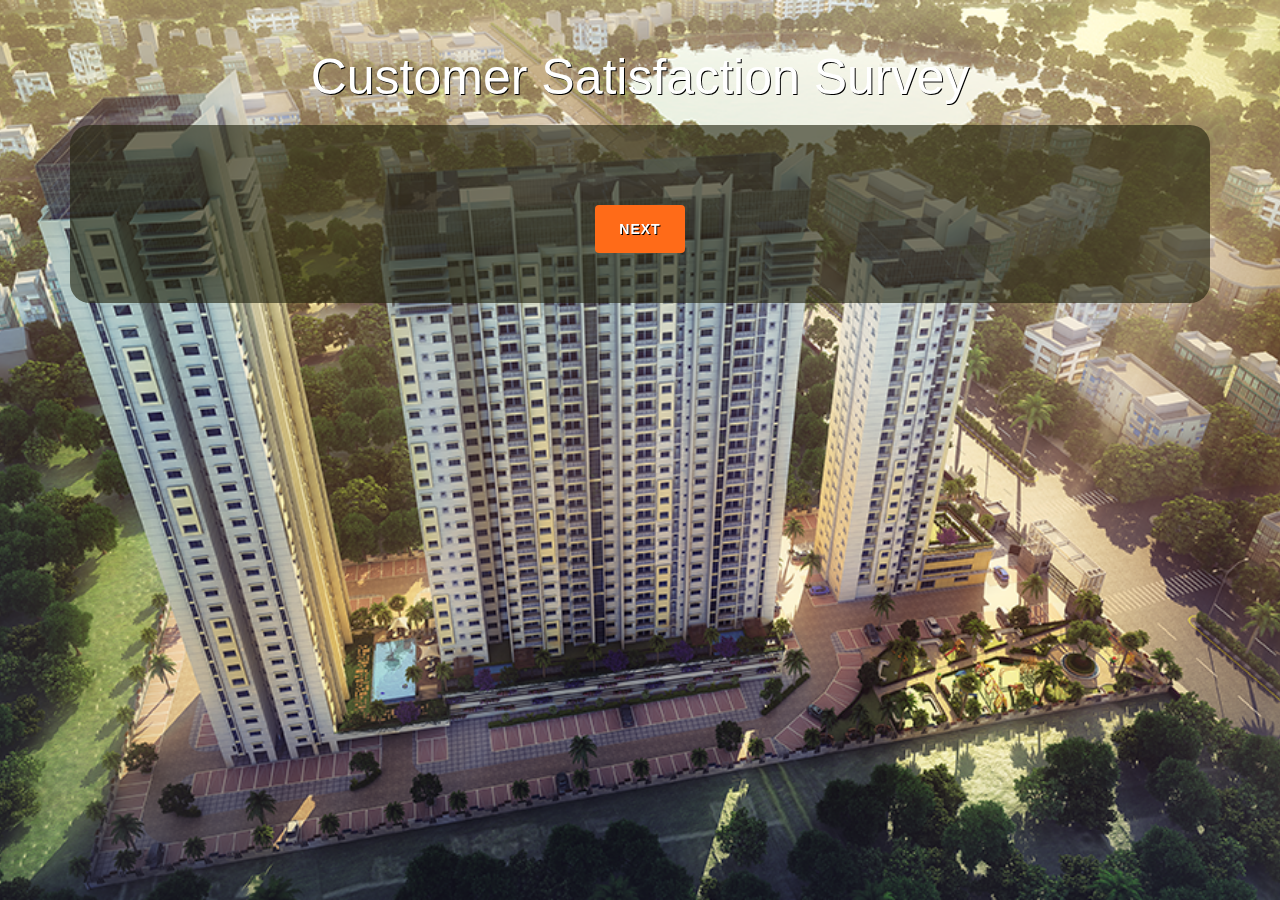
<file: index.html>
<!DOCTYPE html>
<html lang="en">

<head>
  <title>Feedback</title>
  <link rel="stylesheet" href="vendor/bootstrap/css/bootstrap.min.css">
  <link href="vendor/css/star-rating.min.css" media="all" rel="stylesheet" type="text/css" />
  <link rel="stylesheet" href="vendor/css/font-awesome.min.css">
  <link rel="stylesheet" href="css/style.css">
  <script src="https://code.jquery.com/jquery-3.2.1.min.js" integrity="sha256-hwg4gsxgFZhOsEEamdOYGBf13FyQuiTwlAQgxVSNgt4=" crossorigin="anonymous"></script>
  <script src="vendor/js/star-rating.min.js" type="text/javascript"></script>
  <script src="js/index.js"></script>
</head>

<body>
  <div class="background-image"></div>
  <div class="container">
    <h1 class="row"> Customer Satisfaction Survey </h1>
<div class="opaque">
    <div id="feedback-form" class="row">
    </div>
    <div class="buttons">
    <center> <a href="p2.html" class="btn btn-primary" role="button">Next</a></center>
    </div>
  </div>
  </div>
</body>

</html>
</file>
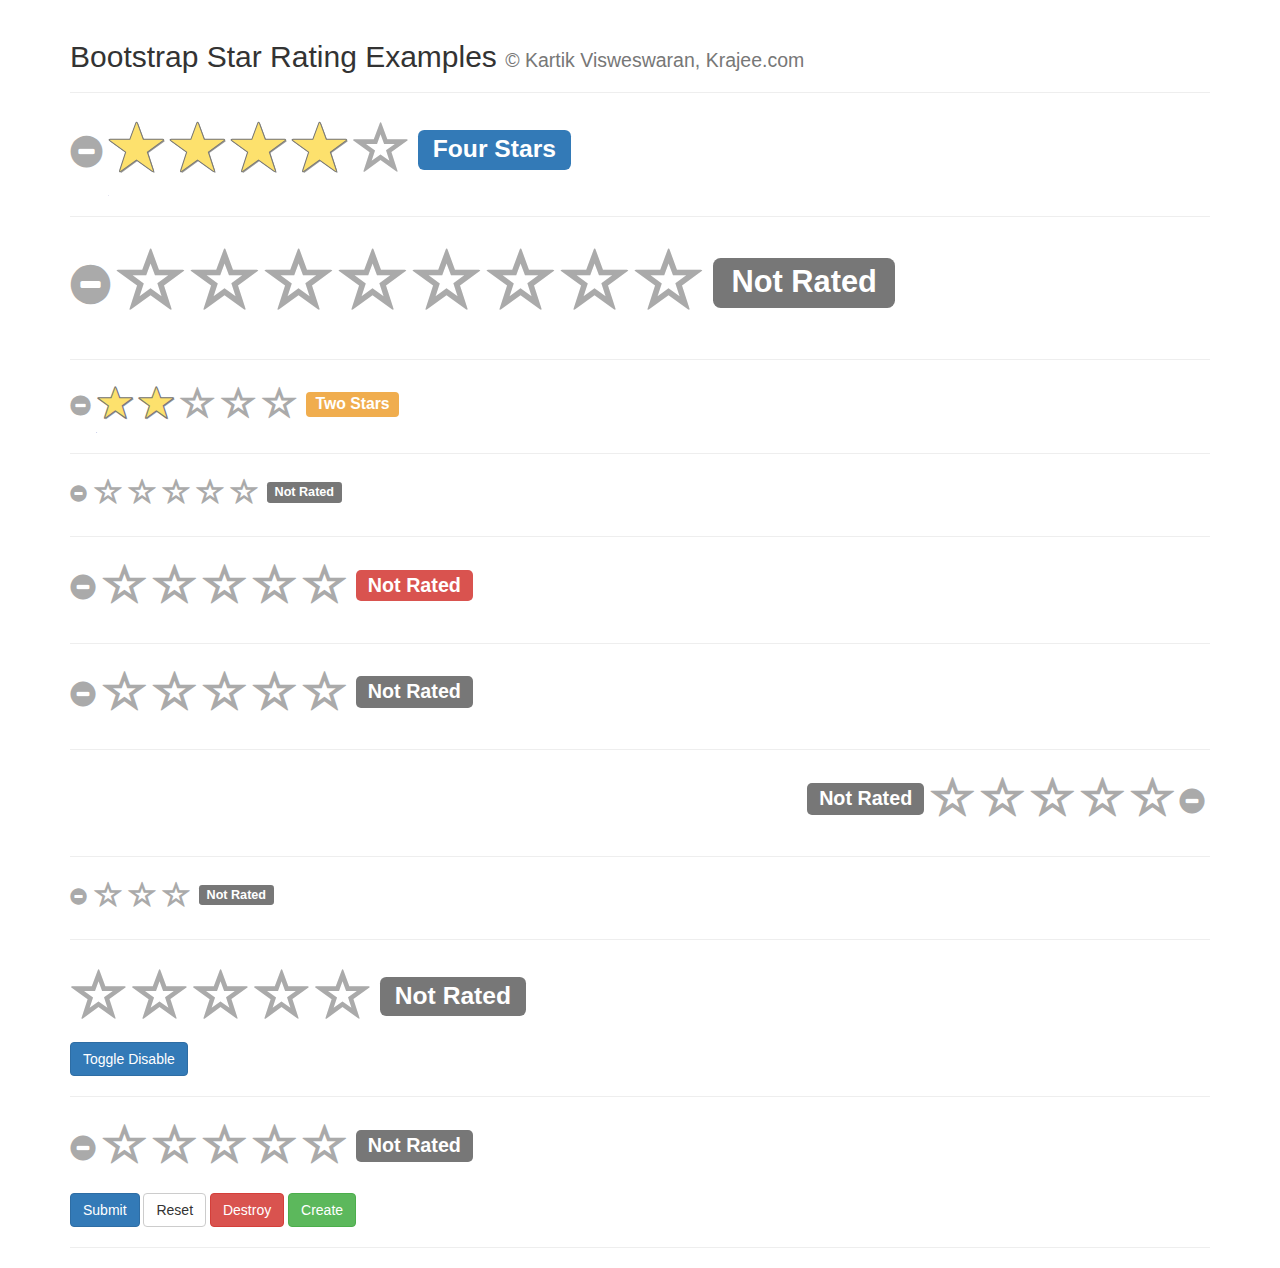
<file: Misc/kartik-v-bootstrap-star-rating-v4.0.1-20-g0dc6dd5/rating/examples/index.html>
<!DOCTYPE html>
<html lang="en">
<head>
    <meta charset="UTF-8"/>
    <title>Krajee JQuery Plugins - &copy; Kartik</title>
    <link href="http://maxcdn.bootstrapcdn.com/bootstrap/3.3.7/css/bootstrap.min.css" rel="stylesheet">
    <link rel="stylesheet" href="http://maxcdn.bootstrapcdn.com/font-awesome/4.4.0/css/font-awesome.min.css">
    <link href="../css/star-rating.css" media="all" rel="stylesheet" type="text/css"/>
    <!--suppress JSUnresolvedLibraryURL -->
    <script src="http://ajax.googleapis.com/ajax/libs/jquery/2.1.1/jquery.min.js"></script>
    <script src="../js/star-rating.js" type="text/javascript"></script>
<body>
<div class="container">
    <div class="page-header">
        <h2>Bootstrap Star Rating Examples
            <small>&copy; Kartik Visweswaran, Krajee.com</small>
        </h2>
    </div>

    <form>
        <input id="input-21b" value="4" type="text" class="rating" data-min=0 data-max=5 data-step=0.2 data-size="lg"
               required title="">
        <div class="clearfix"></div>
        <hr>
        <input required id="input-21c" value="" type="text" title="">
        <div class="clearfix"></div>
        <hr>
        <input id="input-21d" value="2" type="text" class="rating" data-min=0 data-max=5 data-step=0.5 data-size="sm"
               title="">
        <hr>
        <input id="input-21e" value="0" type="text" class="rating" data-min=0 data-max=5 data-step=0.5 data-size="xs"
               title="">
        <hr>
        <input id="input-21f" value="0" type="text" data-min=0 data-max=5 data-step=0.1 data-size="md" title="">
        <hr>
        <input id="input-2ba" type="text" class="rating" data-min="0" data-max="5" data-step="0.5" data-stars=5
               data-symbol="&#xe005;" data-default-caption="{rating} hearts" data-star-captions="{}" title="">
        <hr>
        <input id="input-22" value="0" type="text" class="rating" data-min=0 data-max=5 data-step=0.5 data-rtl=1
               data-container-class='text-right' data-glyphicon=0 title="">
        <div class="clearfix"></div>
        <hr>
        <input required class="rb-rating" type="text" value="" title="">
        <hr>
        <input id="rating-input" type="text" title=""/>
        <button id="btn-rating-input" type="button" class="btn btn-primary">Toggle Disable</button>
        <hr>
        <input id="kartik" class="rating" data-stars="5" data-step="0.1" title=""/>
        <div class="form-group" style="margin-top:10px">
            <button type="submit" class="btn btn-primary">Submit</button>
            <button type="reset" class="btn btn-default">Reset</button>
            <button type="button" class="btn btn-danger">Destroy</button>
            <button type="button" class="btn btn-success">Create</button>
        </div>
    </form>
    <hr>
    <script>
        jQuery(document).ready(function () {
            $("#input-21f").rating({
                starCaptions: function (val) {
                    if (val < 3) {
                        return val;
                    } else {
                        return 'high';
                    }
                },
                starCaptionClasses: function (val) {
                    if (val < 3) {
                        return 'label label-danger';
                    } else {
                        return 'label label-success';
                    }
                },
                hoverOnClear: false
            });
            var $inp = $('#rating-input');

            $inp.rating({
                min: 0,
                max: 5,
                step: 1,
                size: 'lg',
                showClear: false
            });

            $('#btn-rating-input').on('click', function () {
                $inp.rating('refresh', {
                    showClear: true,
                    disabled: !$inp.attr('disabled')
                });
            });


            $('.btn-danger').on('click', function () {
                $("#kartik").rating('destroy');
            });

            $('.btn-success').on('click', function () {
                $("#kartik").rating('create');
            });

            $inp.on('rating.change', function () {
                alert($('#rating-input').val());
            });


            $('.rb-rating').rating({
                'showCaption': true,
                'stars': '3',
                'min': '0',
                'max': '3',
                'step': '1',
                'size': 'xs',
                'starCaptions': {0: 'status:nix', 1: 'status:wackelt', 2: 'status:geht', 3: 'status:laeuft'}
            });
            $("#input-21c").rating({
                min: 0, max: 8, step: 0.5, size: "xl", stars: "8"
            });
        });
    </script>
</div>
</body>
</html>
</file>
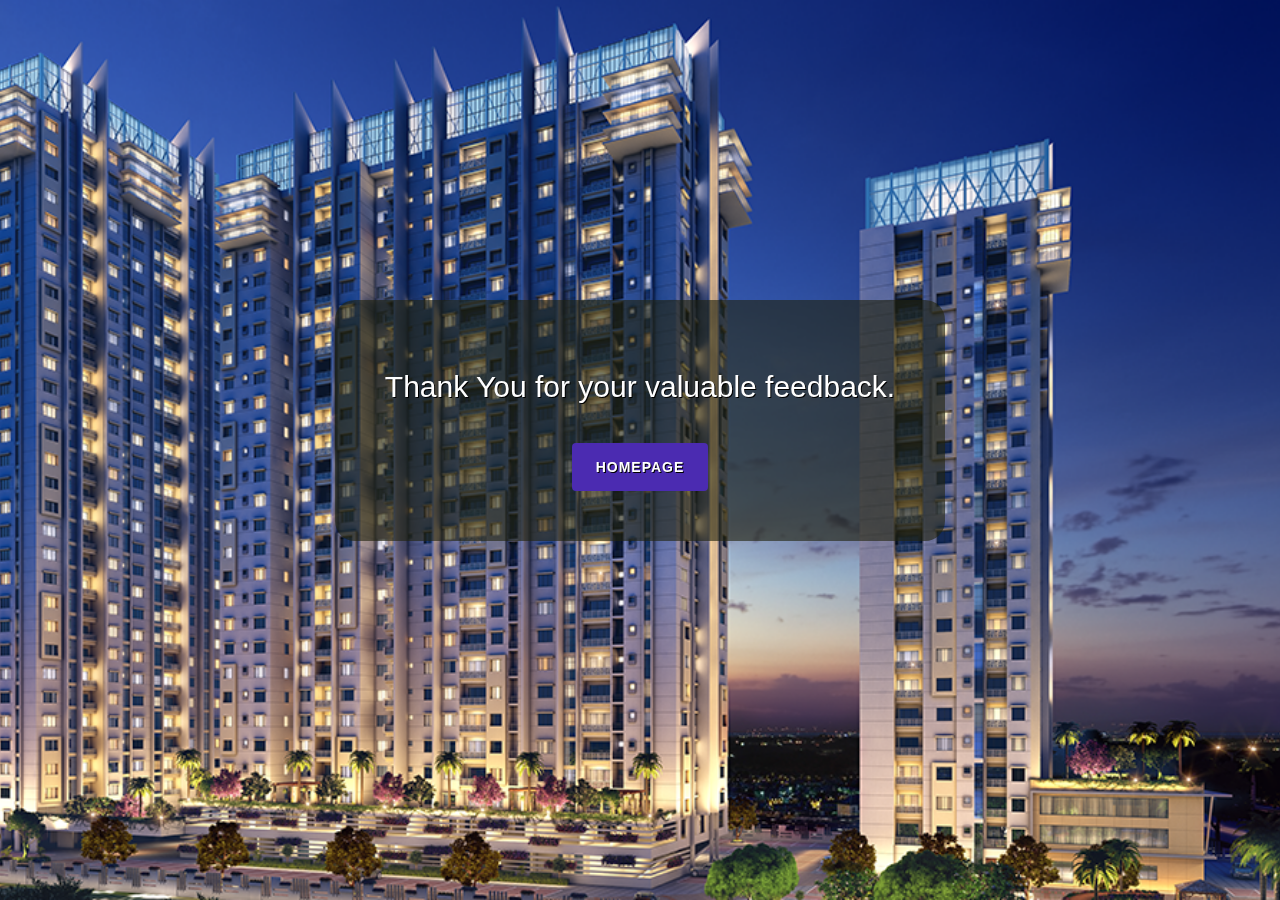
<file: cf.html>
<!DOCTYPE html>
<html lang="en">

<head>
  <title>Feedback</title>
  <link rel="stylesheet" href="vendor/bootstrap/css/bootstrap.min.css">
  <link href="vendor/css/star-rating.min.css" media="all" rel="stylesheet" type="text/css" />
  <link rel="stylesheet" href="vendor/css/font-awesome.min.css">
  <link rel="stylesheet" href="css/cf.css">
  <script src="https://code.jquery.com/jquery-3.2.1.min.js" integrity="sha256-hwg4gsxgFZhOsEEamdOYGBf13FyQuiTwlAQgxVSNgt4=" crossorigin="anonymous"></script>
  <script src="vendor/js/star-rating.min.js" type="text/javascript"></script>
  <script src="js/index.js"></script>
</head>

<body>
  <div class="background-image"></div>
  <div class="container">
<center>
<div class="opaque">

<h2> Thank You for your valuable feedback. </h2>
<a href="http://www.bashyamgroup.com/" class="btn btn-primary" role="button">Homepage</a></center>
</div>

</center>
  </div>
  </div>
</body>

</html>
</file>
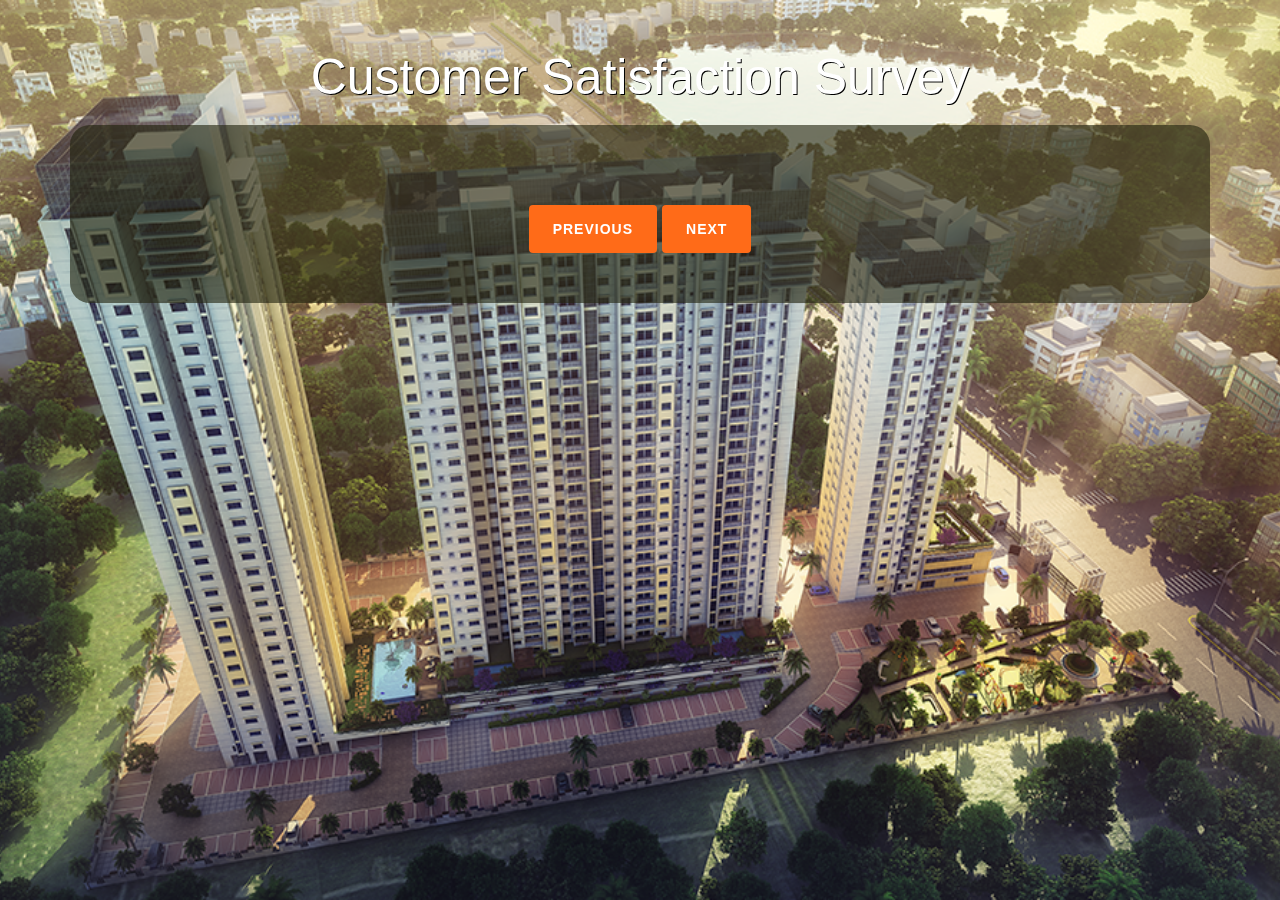
<file: p2.html>
<!DOCTYPE html>
<html lang="en">

<head>
  <title>Feedback</title>
  <link rel="stylesheet" href="vendor/bootstrap/css/bootstrap.min.css">
  <link href="vendor/css/star-rating.min.css" media="all" rel="stylesheet" type="text/css" />
  <link rel="stylesheet" href="vendor/css/font-awesome.min.css">
  <link rel="stylesheet" href="css/style.css">
  <script src="https://code.jquery.com/jquery-3.2.1.min.js" integrity="sha256-hwg4gsxgFZhOsEEamdOYGBf13FyQuiTwlAQgxVSNgt4=" crossorigin="anonymous"></script>
  <script src="vendor/js/star-rating.min.js" type="text/javascript"></script>
  <script src="js/p2.js"></script>
</head>

<body>
  <div class="background-image"></div>
  <div class="container">
    <h1 class="row"> Customer Satisfaction Survey </h1>
    <div class="opaque">
      <div id="feedback-form" class="row">
      </div>
      <div class="buttons">
      <center> <a href="index.html"> <button type="button" class="btn">Previous</button></a>
    <a href="p3.html"> <button type="button" class="btn">Next</button></a></center>

      </div>
    </div>
  </div>
</body>

</html>
</file>
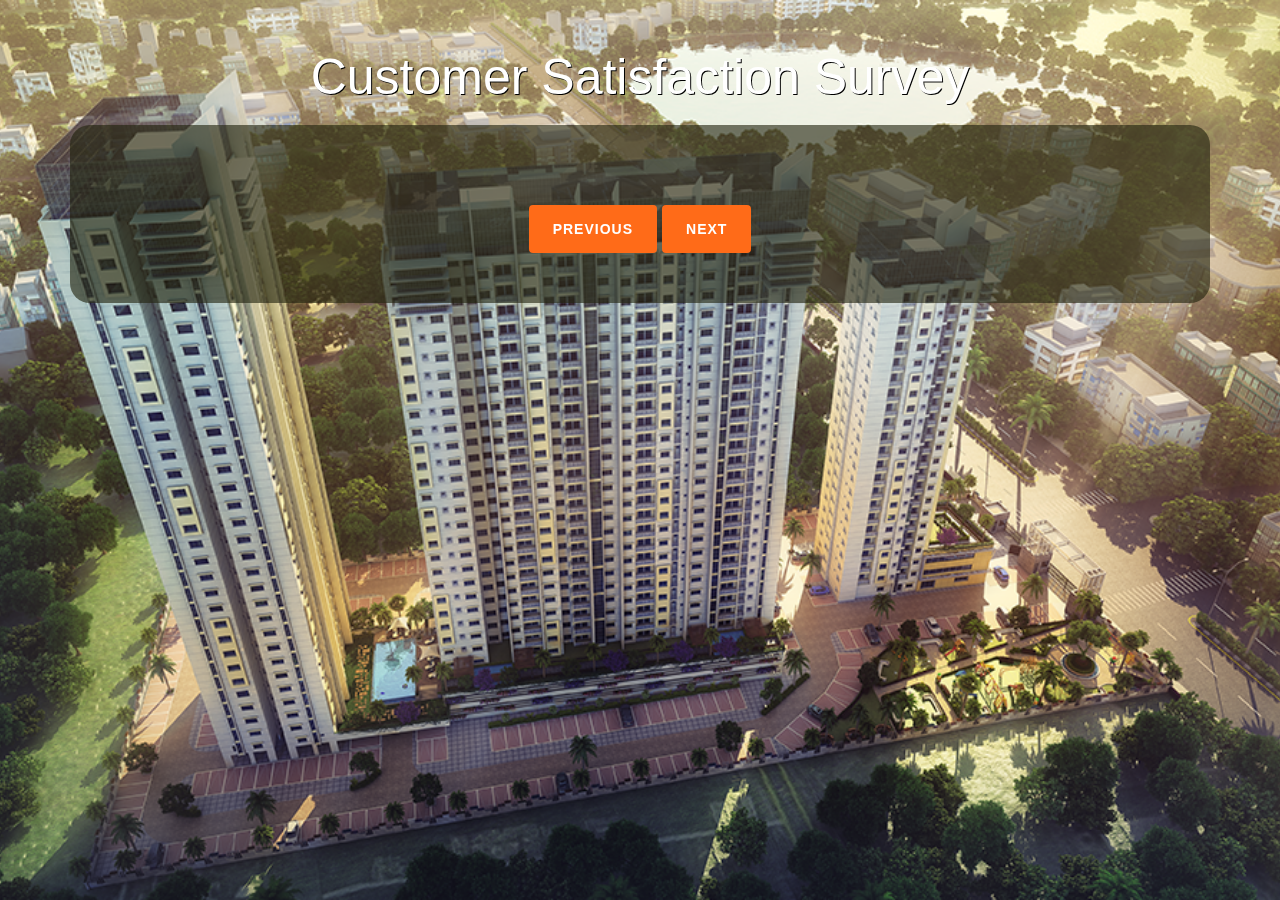
<file: p3.html>
<!DOCTYPE html>
<html lang="en">

<head>
  <title>Feedback</title>
  <link rel="stylesheet" href="vendor/bootstrap/css/bootstrap.min.css">
  <link href="vendor/css/star-rating.min.css" media="all" rel="stylesheet" type="text/css" />
  <link rel="stylesheet" href="vendor/css/font-awesome.min.css">
  <link rel="stylesheet" href="css/style.css">
  <script src="https://code.jquery.com/jquery-3.2.1.min.js" integrity="sha256-hwg4gsxgFZhOsEEamdOYGBf13FyQuiTwlAQgxVSNgt4=" crossorigin="anonymous"></script>
  <script src="vendor/js/star-rating.min.js" type="text/javascript"></script>
  <script src="js/p3.js"></script>
</head>

<body>
  <div class="background-image"></div>
  <div class="container">
    <h1 class="row"> Customer Satisfaction Survey </h1>
    <div class="opaque">
      <div id="feedback-form" class="row">
      </div>
      <div class="buttons">
      <center> <a href="p2.html"> <button type="button" class="btn">Previous</button></a>
    <a href="p4.html"> <button type="button" class="btn">Next</button></a></center>

      </div>
    </div>
  </div>
</body>

</html>
</file>
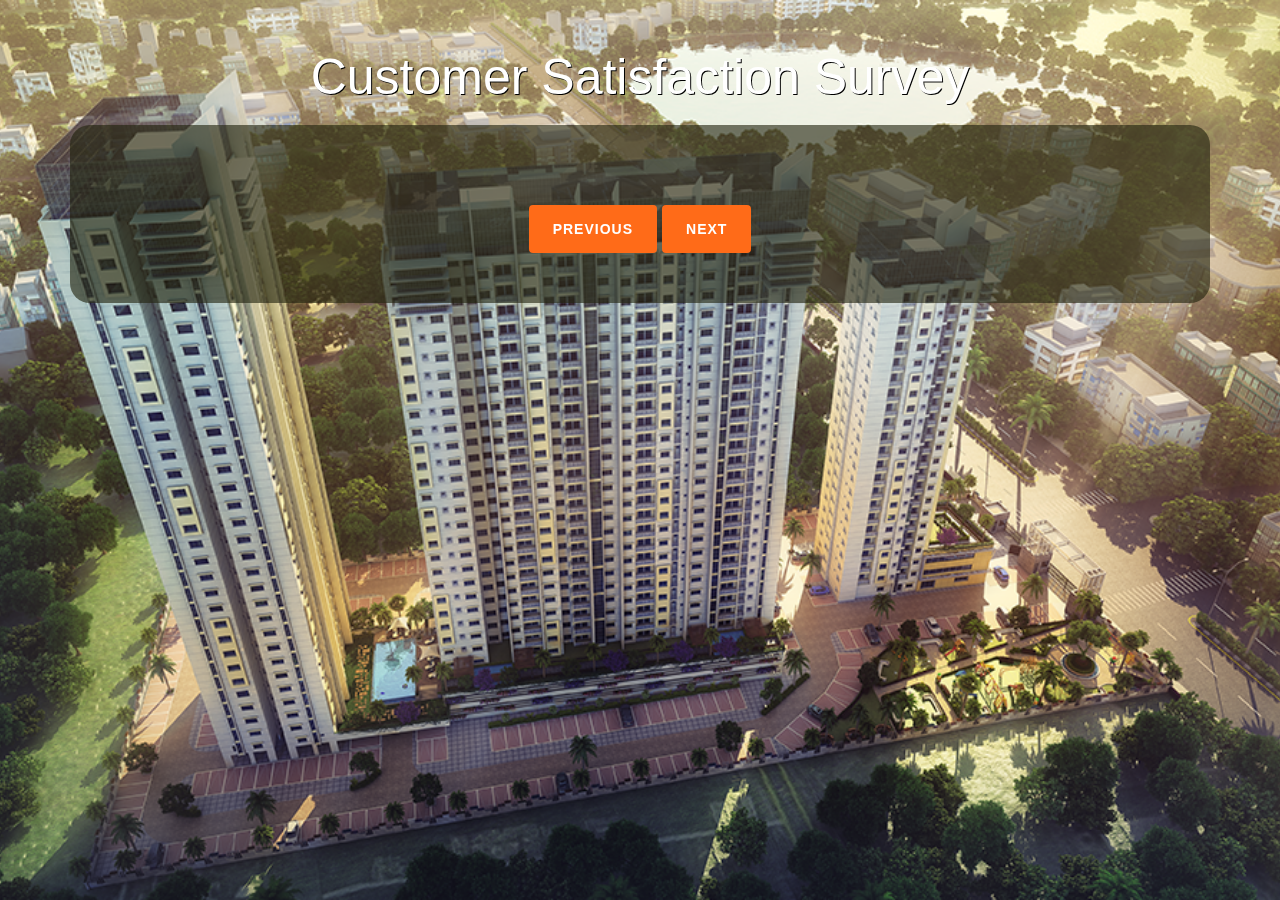
<file: p4.html>
<!DOCTYPE html>
<html lang="en">

<head>
  <title>Feedback</title>
  <link rel="stylesheet" href="vendor/bootstrap/css/bootstrap.min.css">
  <link href="vendor/css/star-rating.min.css" media="all" rel="stylesheet" type="text/css" />
  <link rel="stylesheet" href="vendor/css/font-awesome.min.css">
  <link rel="stylesheet" href="css/style.css">
  <script src="https://code.jquery.com/jquery-3.2.1.min.js" integrity="sha256-hwg4gsxgFZhOsEEamdOYGBf13FyQuiTwlAQgxVSNgt4=" crossorigin="anonymous"></script>
  <script src="vendor/js/star-rating.min.js" type="text/javascript"></script>
  <script src="js/p4.js"></script>
</head>

<body>
  <div class="background-image"></div>
  <div class="container">
    <h1 class="row"> Customer Satisfaction Survey </h1>
    <div class="opaque">
      <div id="feedback-form" class="row">
      </div>
      <div class="buttons">
      <center> <a href="p3.html"> <button type="button" class="btn">Previous</button></a>
    <a href="p5.html"> <button type="button" class="btn">Next</button></a></center>

      </div>
    </div>
  </div>
</body>

</html>
</file>
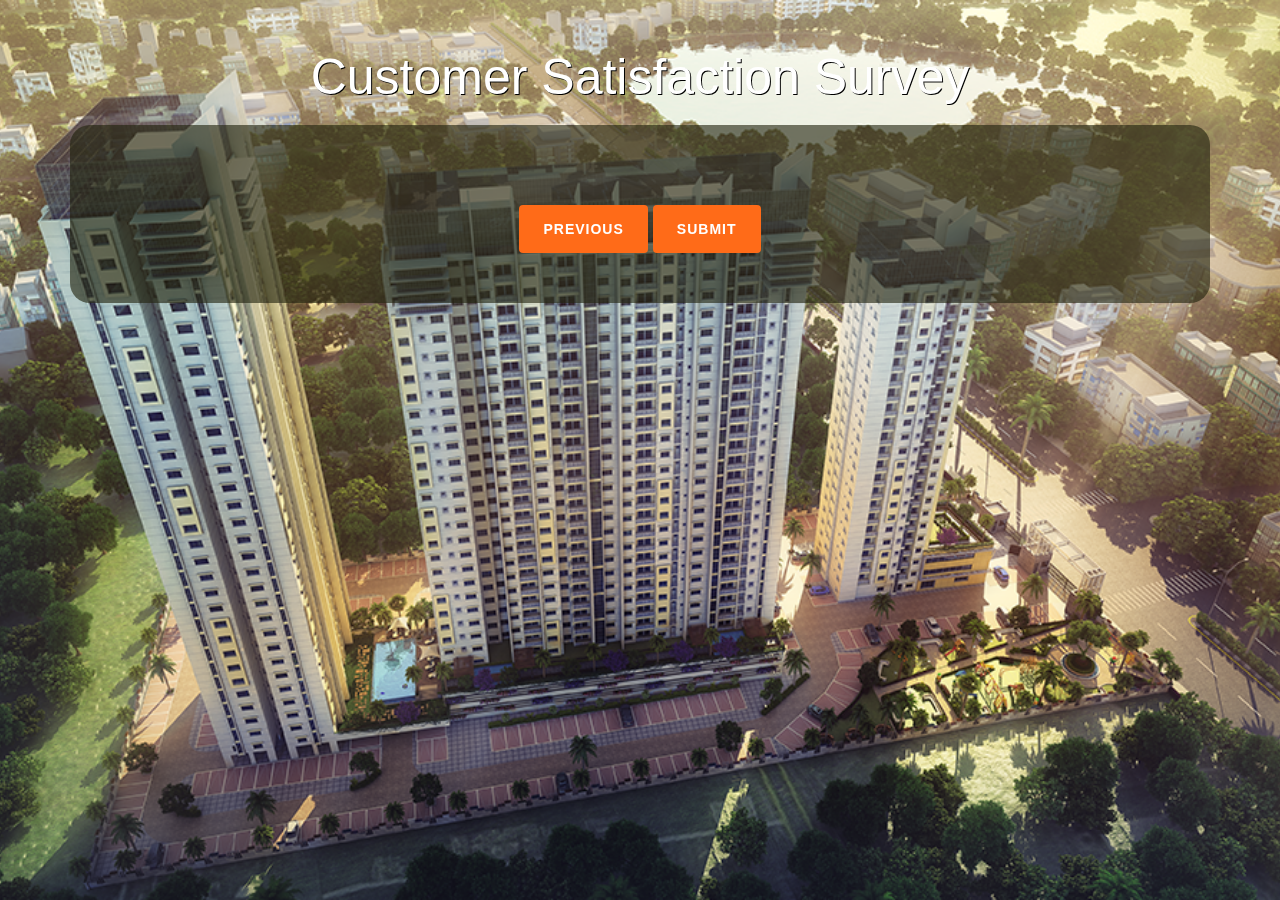
<file: p5.html>
<!DOCTYPE html>
<html lang="en">

<head>
  <title>Feedback</title>
  <link rel="stylesheet" href="vendor/bootstrap/css/bootstrap.min.css">
  <link href="vendor/css/star-rating.min.css" media="all" rel="stylesheet" type="text/css" />
  <link rel="stylesheet" href="vendor/css/font-awesome.min.css">
  <link rel="stylesheet" href="css/style.css">
  <script src="https://code.jquery.com/jquery-3.2.1.min.js" integrity="sha256-hwg4gsxgFZhOsEEamdOYGBf13FyQuiTwlAQgxVSNgt4=" crossorigin="anonymous"></script>
  <script src="vendor/js/star-rating.min.js" type="text/javascript"></script>
  <script src="js/p5.js"></script>
</head>

<body>
  <div class="background-image"></div>
  <div class="container">
    <h1 class="row"> Customer Satisfaction Survey </h1>
    <div class="opaque">
      <div id="feedback-form" class="row">
      </div>
      <div class="buttons">
      <center> <a href="p4.html"> <button type="button" class="btn">Previous</button></a>
    <a href="cf.html"> <button type="button" class="btn">Submit</button></a></center>

      </div>
    </div>
  </div>
</body>

</html>
</file>
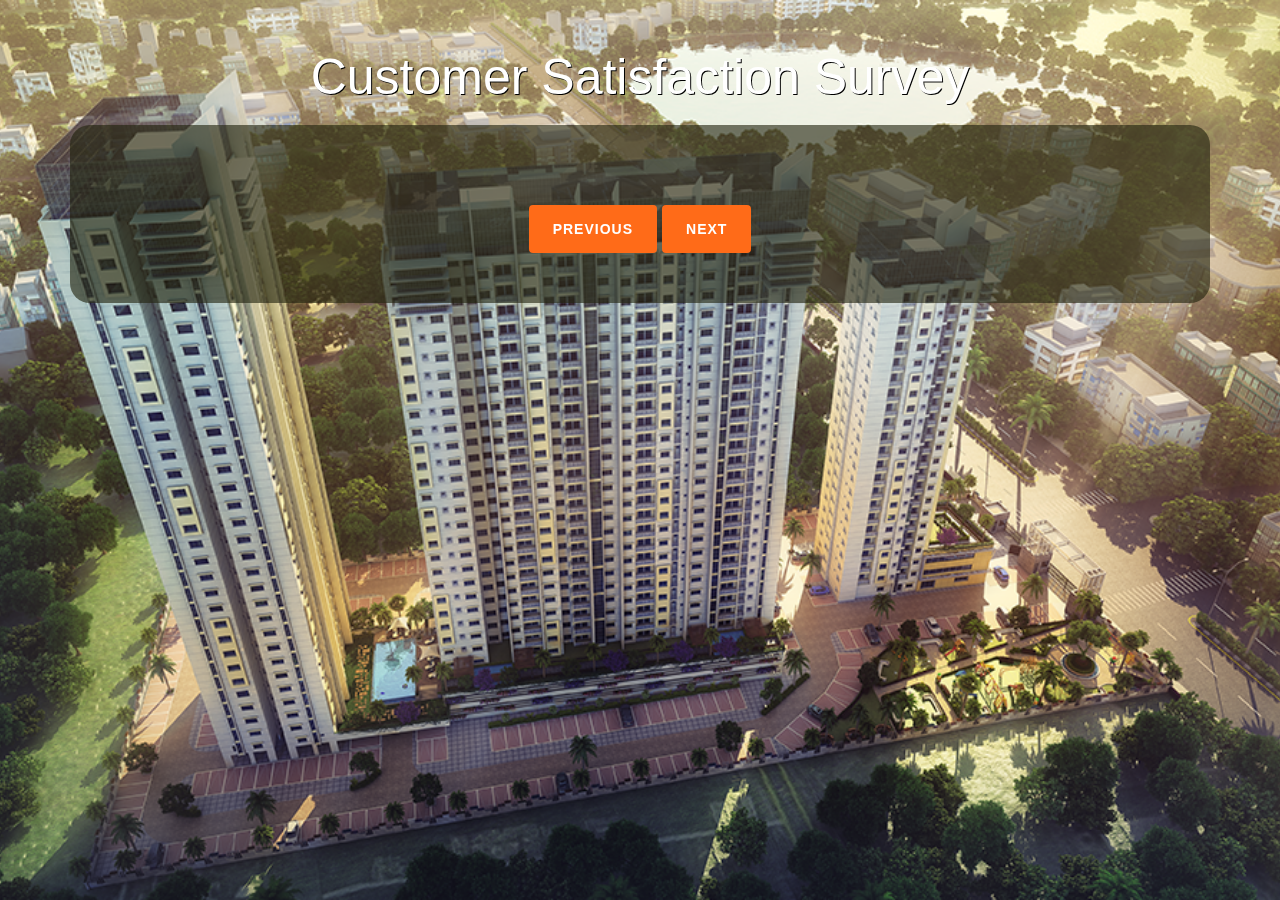
<file: samplepage.html>
<!DOCTYPE html>
<html lang="en">

<head>
  <title>Feedback</title>
  <link rel="stylesheet" href="vendor/bootstrap/css/bootstrap.min.css">
  <link href="vendor/css/star-rating.min.css" media="all" rel="stylesheet" type="text/css" />
  <link rel="stylesheet" href="vendor/css/font-awesome.min.css">
  <link rel="stylesheet" href="css/style.css">
  <script src="https://code.jquery.com/jquery-3.2.1.min.js" integrity="sha256-hwg4gsxgFZhOsEEamdOYGBf13FyQuiTwlAQgxVSNgt4=" crossorigin="anonymous"></script>
  <script src="vendor/js/star-rating.min.js" type="text/javascript"></script>
  <script src="js/index.js"></script>
</head>

<body>
  <div class="background-image"></div>
  <div class="container">
    <h1 class="row"> Customer Satisfaction Survey </h1>
    <div class="opaque">
      <div id="feedback-form" class="row">
      </div>
      <div class="buttons">
      <center> <a href="index.html"> <button type="button" class="btn">Previous</button></a>
    <a href="p3.html"> <button type="button" class="btn">Next</button></a></center>

      </div>
    </div>
  </div>
</body>

</html>
</file>
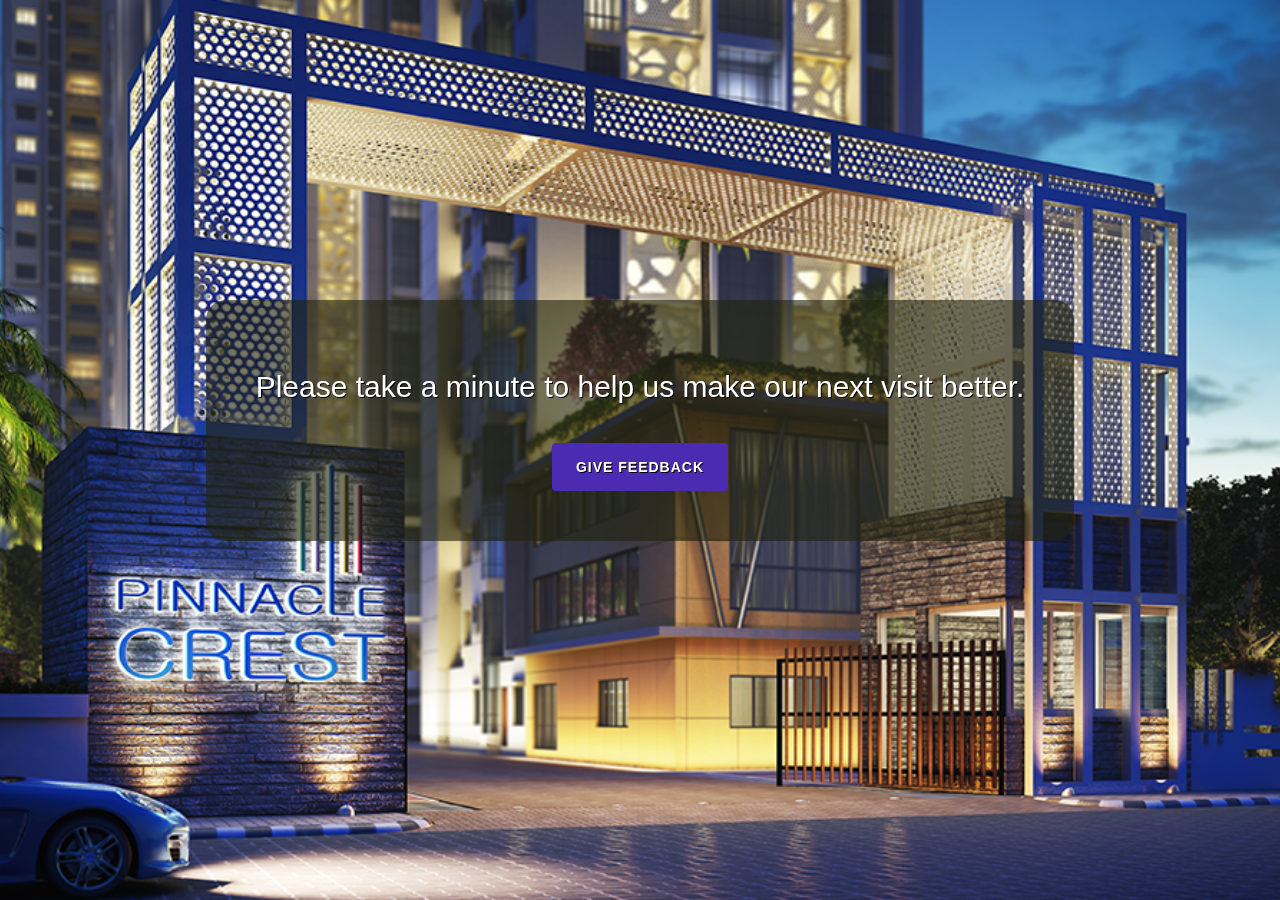
<file: sf.html>
<!DOCTYPE html>
<html lang="en">

<head>
  <title>Feedback</title>
  <link rel="stylesheet" href="vendor/bootstrap/css/bootstrap.min.css">
  <link href="vendor/css/star-rating.min.css" media="all" rel="stylesheet" type="text/css" />
  <link rel="stylesheet" href="vendor/css/font-awesome.min.css">
  <link rel="stylesheet" href="css/sf.css">
  <script src="https://code.jquery.com/jquery-3.2.1.min.js" integrity="sha256-hwg4gsxgFZhOsEEamdOYGBf13FyQuiTwlAQgxVSNgt4=" crossorigin="anonymous"></script>
  <script src="vendor/js/star-rating.min.js" type="text/javascript"></script>
  <script src="js/index.js"></script>
</head>

<body>
  <div class="background-image"></div>
  <div class="container">
<center>
<div class="opaque">

<h2> Please take a minute to help us make our next visit better. </h2>
<a href="index.html" class="btn btn-primary" role="button">Give Feedback</a></center>
</div>

</center>
  </div>
  </div>
</body>

</html>
</file>
<file: css/style.css>
html, body {
  height: 100%;
}




body {
  font-size: 18px;
  font-weight: 700;
  color: white !important;
  text-shadow: 1px 1px #000000;
}

.background-image {
  background-image: url("../assets/B1.png");
  background-repeat: no-repeat;
  background-size: cover;
  background-position: center center;
  z-index: -1;
  width: 100%;
  height: 100%;
  position: fixed;

}




.container {
  display: flex;
  align-items: center;
  flex-direction: column;
  height: 100%;
}

.container > h1 {
  height: 5rem;
  margin-top: 5rem;
}

.container > .buttons {
  height: 10rem;
  padding-top: 2.5rem;
  padding-bottom: 2.5rem;
  font-size: 2rem;
}

.container > .buttons > .submit {
    padding: 1rem;
    border-radius: 1rem;
    border-color: black;
    text-shadow: 1px 1px #000000;
}

#feedback-form {
  width: 100%;
  display: flex;
  flex-flow: column nowrap;
  align-items: center;
  overflow: hidden;
  overflow-y: scroll;
  height: calc(100% - 25rem);
}

.feedback-section {
  display: flex;
  flex-flow: row;
  flex: 1 0 auto;
  width: 100%;
  justify-content: space-around;
  }

.feedback-section-heading {
    font-size: 2.3rem;
    padding-top: 2rem;

}

.feedback-questionblock-question {
    font-size: 1.6rem;
    padding-left: 0.7rem;
    font-size: 24px;
}

.feedback-section-body {
  width: 60%;

}

.feedback-questionblock {
  padding-bottom : 2.5rem;
  padding-top: 2.5rem;
  position: relative;
}

.feedback-questionblock.disabled {
  opacity: 0.5 !important;
}

.feedback-questionblock .rating-container .caption {
  display: block;
}

.feedback-questionblock .rating-container .label {
  background: none !important;
  font-size: 1.5rem;
}

.feedback-questionblock-overlay.disabled {
  position: absolute;
  z-index: 1;
  height: 100%;
  width: 100%;
  pointer-events: none;
  background: rgba(255, 255, 255, 0.6);
}

.feedback-questionblock-overlay {}

  .h1, h1 {
      font-size: 50px;
  }


  ::-webkit-scrollbar{
    width:10px;

  }

  ::-webkit-scrollbar-thumb{
     background-color: rgba(119, 95, 95, 0.45);

  }

  .opaque {
    width: 100%;
    margin: 15px auto;
    padding: 50px;
    background: rgba(34, 35, 14, 0.62);
    border-radius: 20px;


}

.btn {
    padding: 14px 24px;
    border: 0 none;
    font-weight: 700;
    letter-spacing: 1px;
    text-transform: uppercase;
    color: white;
    margin-top: 30px;
    background-color: rgb(255, 107, 24);
}

.btn-primary {
    color: #fff;
    background-color: rgb(255, 107, 24);
    border-color: #2e6da4;

}

.glyphicon {
    position: relative;
    top: 12px;
    display: inline-block;
    font-family: 'Glyphicons Halflings';
    font-style: normal;
    font-weight: 400;
    line-height: 1;
    -webkit-font-smoothing: antialiased;
    -moz-osx-font-smoothing: grayscale;
</file>
<file: css/cf.css>
html, body {
  height: 100%;
}




body {
  font-size: 18px;
  font-weight: 700;
  color: white !important;
  text-shadow: 1px 1px #000000;
}

.background-image {
  background-image: url("../assets/BC20.png");
  background-repeat: no-repeat;
  background-size: cover;
  background-position: center center;
  z-index: -1;
  width: 100%;
  height: 100%;
  position: fixed;

}




.container {
  display: flex;
  align-items: center;
  flex-direction: column;
  height: 100%;
}

.container > h1 {
  height: 5rem;
  margin-top: 5rem;
}

.container > .buttons {
  height: 10rem;
  padding-top: 2.5rem;
  padding-bottom: 2.5rem;
  font-size: 2rem;
}

.container > .buttons > .submit {
    padding: 1rem;
    border-radius: 1rem;
    border-color: black;
    text-shadow: 1px 1px #000000;
}

#feedback-form {
  width: 100%;
  display: flex;
  flex-flow: column nowrap;
  align-items: center;
  overflow: hidden;
  overflow-y: scroll;
  height: calc(100% - 25rem);
}

.feedback-section {
  display: flex;
  flex-flow: row;
  flex: 1 0 auto;
  width: 100%;
  justify-content: space-around;
  }

.feedback-section-heading {
    font-size: 2.3rem;
    padding-top: 2rem;

}

.feedback-questionblock-question {
    font-size: 1.6rem;
    padding-left: 0.7rem;
    font-size: 24px;
}

.feedback-section-body {
  width: 60%;

}

.feedback-questionblock {
  padding-bottom : 2.5rem;
  padding-top: 2.5rem;
  position: relative;
}

.feedback-questionblock.disabled {
  opacity: 0.5 !important;
}

.feedback-questionblock .rating-container .caption {
  display: block;
}

.feedback-questionblock .rating-container .label {
  background: none !important;
  font-size: 1.5rem;
}

.feedback-questionblock-overlay.disabled {
  position: absolute;
  z-index: 1;
  height: 100%;
  width: 100%;
  pointer-events: none;
  background: rgba(255, 255, 255, 0.6);
}

.feedback-questionblock-overlay {}

  .h1, h1 {
      font-size: 50px;
  }


  ::-webkit-scrollbar{
    width:10px;

  }

  ::-webkit-scrollbar-thumb{
     background-color: rgba(119, 95, 95, 0.45);

  }

  .opaque {
    width: 100%;
    margin: 300px auto;
    padding: 50px;
    background: rgba(34, 35, 14, 0.62);
    border-radius: 20px;


}

.btn {
    padding: 14px 24px;
    border: 0 none;
    font-weight: 700;
    letter-spacing: 1px;
    text-transform: uppercase;
    color: white;
    margin-top: 30px;
    background-color: rgb(255, 107, 24);
}

.btn-primary {
    color: #fff;
    background-color: rgb(75, 43, 177);
    border-color: #2e6da4;

}

.glyphicon {
    position: relative;
    top: 12px;
    display: inline-block;
    font-family: 'Glyphicons Halflings';
    font-style: normal;
    font-weight: 400;
    line-height: 1;
    -webkit-font-smoothing: antialiased;
    -moz-osx-font-smoothing: grayscale;
</file>
<file: css/sf.css>
html, body {
  height: 100%;
}




body {
  font-size: 18px;
  font-weight: 700;
  color: white !important;
  text-shadow: 1px 1px #000000;
}

.background-image {
  background-image: url("../assets/BC19.png");
  background-repeat: no-repeat;
  background-size: cover;
  background-position: center center;
  z-index: -1;
  width: 100%;
  height: 100%;
  position: fixed;

}




.container {
  display: flex;
  align-items: center;
  flex-direction: column;
  height: 100%;
}

.container > h1 {
  height: 5rem;
  margin-top: 5rem;
}

.container > .buttons {
  height: 10rem;
  padding-top: 2.5rem;
  padding-bottom: 2.5rem;
  font-size: 2rem;
}

.container > .buttons > .submit {
    padding: 1rem;
    border-radius: 1rem;
    border-color: black;
    text-shadow: 1px 1px #000000;
}

#feedback-form {
  width: 100%;
  display: flex;
  flex-flow: column nowrap;
  align-items: center;
  overflow: hidden;
  overflow-y: scroll;
  height: calc(100% - 25rem);
}

.feedback-section {
  display: flex;
  flex-flow: row;
  flex: 1 0 auto;
  width: 100%;
  justify-content: space-around;
  }

.feedback-section-heading {
    font-size: 2.3rem;
    padding-top: 2rem;

}

.feedback-questionblock-question {
    font-size: 1.6rem;
    padding-left: 0.7rem;
    font-size: 24px;
}

.feedback-section-body {
  width: 60%;

}

.feedback-questionblock {
  padding-bottom : 2.5rem;
  padding-top: 2.5rem;
  position: relative;
}

.feedback-questionblock.disabled {
  opacity: 0.5 !important;
}

.feedback-questionblock .rating-container .caption {
  display: block;
}

.feedback-questionblock .rating-container .label {
  background: none !important;
  font-size: 1.5rem;
}

.feedback-questionblock-overlay.disabled {
  position: absolute;
  z-index: 1;
  height: 100%;
  width: 100%;
  pointer-events: none;
  background: rgba(255, 255, 255, 0.6);
}

.feedback-questionblock-overlay {}

  .h1, h1 {
      font-size: 50px;
  }


  ::-webkit-scrollbar{
    width:10px;

  }

  ::-webkit-scrollbar-thumb{
     background-color: rgba(119, 95, 95, 0.45);

  }

  .opaque {
    width: 100%;
    margin: 300px auto;
    padding: 50px;
    background: rgba(34, 35, 14, 0.62);
    border-radius: 20px;


}

.btn {
    padding: 14px 24px;
    border: 0 none;
    font-weight: 700;
    letter-spacing: 1px;
    text-transform: uppercase;
    color: white;
    margin-top: 30px;
    background-color: rgb(255, 107, 24);
}

.btn-primary {
    color: #fff;
    background-color: rgb(75, 43, 177);
    border-color: #2e6da4;

}

.glyphicon {
    position: relative;
    top: 12px;
    display: inline-block;
    font-family: 'Glyphicons Halflings';
    font-style: normal;
    font-weight: 400;
    line-height: 1;
    -webkit-font-smoothing: antialiased;
    -moz-osx-font-smoothing: grayscale;
</file>
<file: vendor/css/star-rating.min.css>
/*!
 * bootstrap-star-rating v4.0.2
 * http://plugins.krajee.com/star-rating
 *
 * Author: Kartik Visweswaran
 * Copyright: 2013 - 2017, Kartik Visweswaran, Krajee.com
 *
 * Licensed under the BSD 3-Clause
 * https://github.com/kartik-v/bootstrap-star-rating/blob/master/LICENSE.md
 */.rating-loading{width:25px;height:25px;font-size:0;color:#fff;background:url(../img/loading.gif) top left no-repeat;border:none}.rating-container .rating-stars{position:relative;cursor:pointer;vertical-align:middle;display:inline-block;overflow:hidden;white-space:nowrap}.rating-container .rating-input{position:absolute;cursor:pointer;width:100%;height:1px;bottom:0;left:0;font-size:1px;border:none;background:0 0;padding:0;margin:0}.rating-disabled .rating-input,.rating-disabled .rating-stars{cursor:not-allowed}.rating-container .star{display:inline-block;margin:0 3px;text-align:center}.rating-container .empty-stars{color:#aaa}.rating-container .filled-stars{position:absolute;left:0;top:0;margin:auto;color:#fde16d;white-space:nowrap;overflow:hidden;-webkit-text-stroke:1px #777;text-shadow:1px 1px #999}.rating-rtl{float:right}.rating-animate .filled-stars{transition:width .25s ease;-o-transition:width .25s ease;-moz-transition:width .25s ease;-webkit-transition:width .25s ease}.rating-rtl .filled-stars{left:auto;right:0;-moz-transform:matrix(-1,0,0,1,0,0) translate3d(0,0,0);-webkit-transform:matrix(-1,0,0,1,0,0) translate3d(0,0,0);-o-transform:matrix(-1,0,0,1,0,0) translate3d(0,0,0);transform:matrix(-1,0,0,1,0,0) translate3d(0,0,0)}.rating-rtl.is-star .filled-stars{right:.06em}.rating-rtl.is-heart .empty-stars{margin-right:.07em}.rating-lg{font-size:3.91em}.rating-md{font-size:3.13em}.rating-sm{font-size:2.5em}.rating-xs{font-size:2em}.rating-xl{font-size:4.89em}.rating-container .clear-rating{color:#aaa;cursor:not-allowed;display:inline-block;vertical-align:middle;font-size:60%;padding-right:5px}.clear-rating-active{cursor:pointer!important}.clear-rating-active:hover{color:#843534}.rating-container .caption{color:#999;display:inline-block;vertical-align:middle;font-size:60%;margin-top:-.6em;margin-left:5px;margin-right:0}.rating-rtl .caption{margin-right:5px;margin-left:0}@media print{.rating-container .clear-rating{display:none}}
</file>
<file: Misc/kartik-v-bootstrap-star-rating-v4.0.1-20-g0dc6dd5/rating/css/star-rating.css>
/*!
 * bootstrap-star-rating v4.0.2
 * http://plugins.krajee.com/star-rating
 *
 * Author: Kartik Visweswaran
 * Copyright: 2013 - 2017, Kartik Visweswaran, Krajee.com
 *
 * Licensed under the BSD 3-Clause
 * https://github.com/kartik-v/bootstrap-star-rating/blob/master/LICENSE.md
 */
.rating-loading {
    width: 25px;
    height: 25px;
    font-size: 0;
    color: #fff;
    background: transparent url('../img/loading.gif') top left no-repeat;
    border: none;
}

/*
 * Stars & Input
 */
.rating-container .rating-stars {
    position: relative;
    cursor: pointer;
    vertical-align: middle;
    display: inline-block;
    overflow: hidden;
    white-space: nowrap;
}

.rating-container .rating-input {
    position: absolute;
    cursor: pointer;
    width: 100%;
    height: 1px;
    bottom: 0;
    left: 0;
    font-size: 1px;
    border: none;
    background: none;
    padding: 0;
    margin: 0;
}

.rating-disabled .rating-input, .rating-disabled .rating-stars {
    cursor: not-allowed;
}

.rating-container .star {
    display: inline-block;
    margin: 0 3px;
    text-align: center;
}

.rating-container .empty-stars {
    color: #aaa;
}

.rating-container .filled-stars {
    position: absolute;
    left: 0;
    top: 0;
    margin: auto;
    color: #fde16d;
    white-space: nowrap;
    overflow: hidden;
    -webkit-text-stroke: 1px #777;
    text-shadow: 1px 1px #999;
}

.rating-rtl {
    float: right;
}

.rating-animate .filled-stars {
    transition: width 0.25s ease;
    -o-transition: width 0.25s ease;
    -moz-transition: width 0.25s ease;
    -webkit-transition: width 0.25s ease;
}

.rating-rtl .filled-stars {
    left: auto;
    right: 0;
    -moz-transform: matrix(-1, 0, 0, 1, 0, 0) translate3d(0, 0, 0);
    -webkit-transform: matrix(-1, 0, 0, 1, 0, 0) translate3d(0, 0, 0);
    -o-transform: matrix(-1, 0, 0, 1, 0, 0) translate3d(0, 0, 0);
    transform: matrix(-1, 0, 0, 1, 0, 0) translate3d(0, 0, 0);
}

.rating-rtl.is-star .filled-stars {
    right: 0.06em;
}

.rating-rtl.is-heart .empty-stars {
    margin-right: 0.07em;
}

/**
 * Sizes
 */
.rating-xl {
    font-size: 4.89em;
}

.rating-lg {
    font-size: 3.91em;
}

.rating-md {
    font-size: 3.13em;
}

.rating-sm {
    font-size: 2.5em;
}

.rating-xs {
    font-size: 2em;
}

.rating-xl {
    font-size: 4.89em;
}

/**
 * Clear
 */
.rating-container .clear-rating {
    color: #aaa;
    cursor: not-allowed;
    display: inline-block;
    vertical-align: middle;
    font-size: 60%;
}

.clear-rating-active {
    cursor: pointer !important;
}

.clear-rating-active:hover {
    color: #843534;
}

.rating-container .clear-rating {
    padding-right: 5px;
}

/**
 * Caption
 */
.rating-container .caption {
    color: #999;
    display: inline-block;
    vertical-align: middle;
    font-size: 60%;
    margin-top: -0.6em;
}

.rating-container .caption {
    margin-left: 5px;
    margin-right: 0;
}

.rating-rtl .caption {
    margin-right: 5px;
    margin-left: 0;
}

/**
 * Print
 */
@media print {
    .rating-container .clear-rating {
        display: none;
    }
}
</file>
